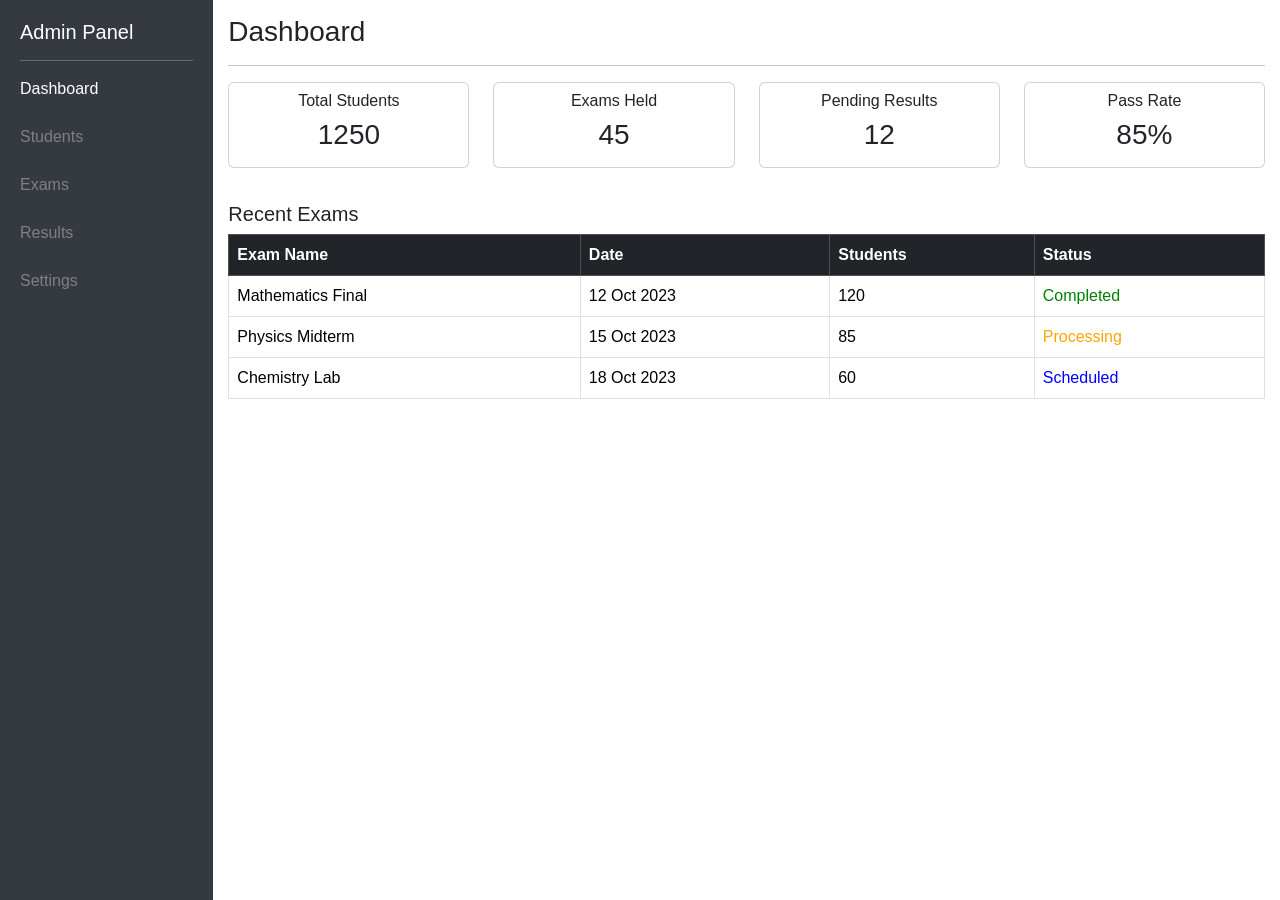
<file: WAD/dash/index.html>
<!DOCTYPE html>
<html lang="en">
<head>
    <meta charset="UTF-8">
    <meta name="viewport" content="width=device-width, initial-scale=1.0">
    <title>Admin Dashboard</title>
    <link href="https://cdn.jsdelivr.net/npm/bootstrap@5.3.0/dist/css/bootstrap.min.css" rel="stylesheet">
    <link rel="stylesheet" href="style.css">
</head>
<body>

<div class="container-fluid">
    <div class="row">

        <!-- sidebar -->
        <div class="col-md-2 sidebar">
            <h5>Admin Panel</h5>
            <hr>
            <ul>
                <li><a href="#" class="active">Dashboard</a></li>
                <br>
                <li><a href="#">Students</a></li>
                <br>
                <li><a href="#">Exams</a></li>
                <br>
                <li><a href="#">Results</a></li>
                <br>
                <li><a href="#">Settings</a></li>
            </ul>
        </div>

        <!-- main content -->
        <div class="col-md-10" style="padding:15px;">

            <h3>Dashboard</h3>
            <hr>

            <!-- stat cards -->
            <div class="row">
                <div class="col-md-3">
                    <div class="card text-center p-2">
                        <h6>Total Students</h6>
                        <h3>1250</h3>
                    </div>
                </div>
                <div class="col-md-3">
                    <div class="card text-center p-2">
                        <h6>Exams Held</h6>
                        <h3>45</h3>
                    </div>
                </div>
                <div class="col-md-3">
                    <div class="card text-center p-2">
                        <h6>Pending Results</h6>
                        <h3>12</h3>
                    </div>
                </div>
                <div class="col-md-3">
                    <div class="card text-center p-2">
                        <h6>Pass Rate</h6>
                        <h3>85%</h3>
                    </div>
                </div>
            </div>

            <br>

            <!-- exams table -->
            <h5>Recent Exams</h5>
            <table class="table table-bordered">
                <thead class="table-dark">
                    <tr>
                        <th>Exam Name</th>
                        <th>Date</th>
                        <th>Students</th>
                        <th>Status</th>
                    </tr>
                </thead>
                <tbody>
                    <tr>
                        <td>Mathematics Final</td>
                        <td>12 Oct 2023</td>
                        <td>120</td>
                        <td style="color:green;">Completed</td>
                    </tr>
                    <tr>
                        <td>Physics Midterm</td>
                        <td>15 Oct 2023</td>
                        <td>85</td>
                        <td style="color:orange;">Processing</td>
                    </tr>
                    <tr>
                        <td>Chemistry Lab</td>
                        <td>18 Oct 2023</td>
                        <td>60</td>
                        <td style="color:blue;">Scheduled</td>
                    </tr>
                </tbody>
            </table>

        </div>
    </div>
</div>

<script src="https://cdn.jsdelivr.net/npm/bootstrap@5.3.0/dist/js/bootstrap.bundle.min.js"></script>
</body>
</html>
</file>
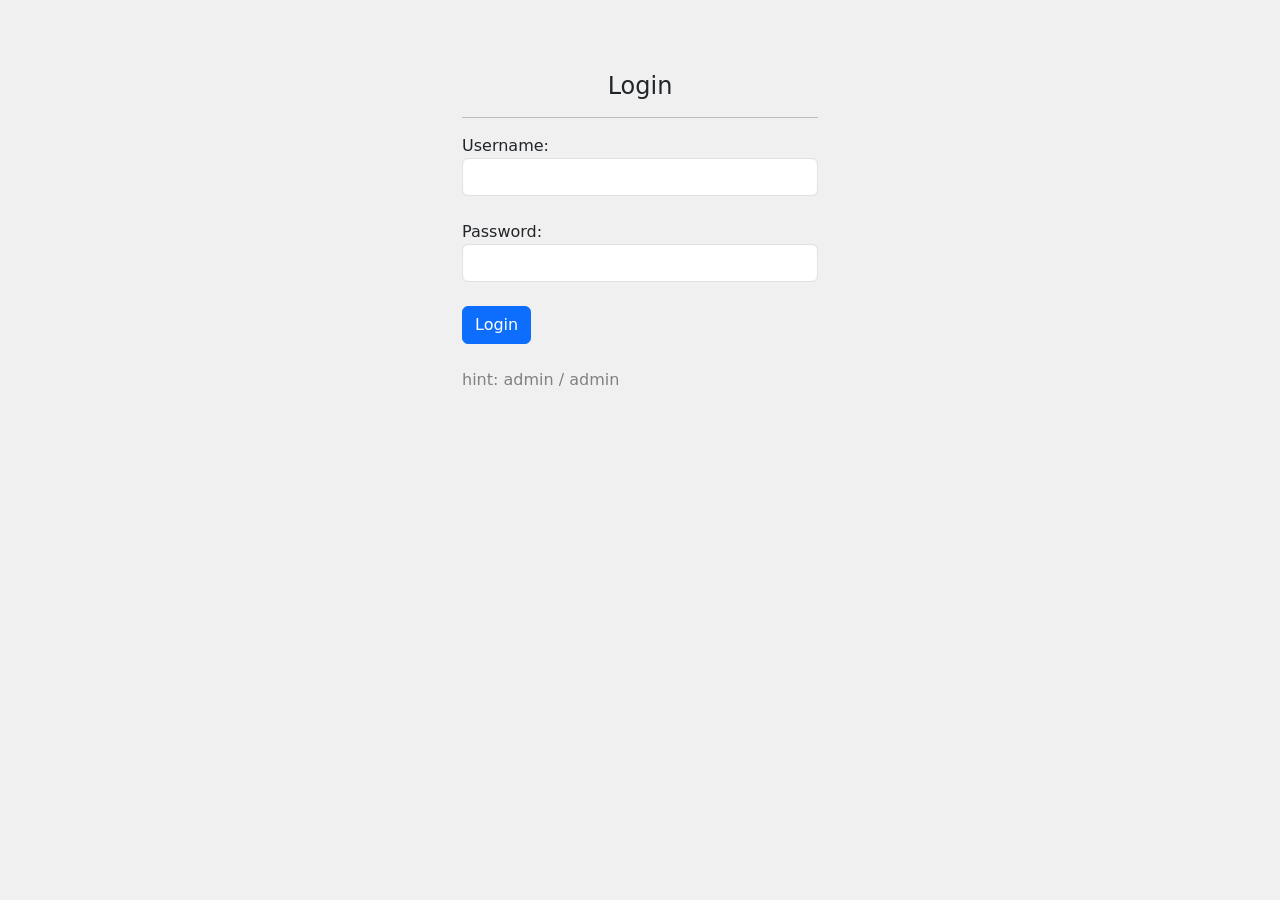
<file: WAD/ea/public/index.html>
<!DOCTYPE html>
<html>
<head>
    <meta charset="UTF-8">
    <meta name="viewport" content="width=device-width, initial-scale=1.0">
    <title>Express Login</title>
    <link href="https://cdn.jsdelivr.net/npm/bootstrap@5.3.0/dist/css/bootstrap.min.css" rel="stylesheet">
    <style>
        body { background-color: #f0f0f0; }
    </style>
</head>
<body>

<br><br><br>

<div class="container">
    <div class="row">
        <div class="col-md-4 offset-md-4">
            <h4 style="text-align:center;">Login</h4>
            <hr>
            <form action="/login" method="POST">
                <div>
                    <label>Username:</label><br>
                    <input type="text" name="username" class="form-control">
                </div>
                <br>
                <div>
                    <label>Password:</label><br>
                    <input type="password" name="password" class="form-control">
                </div>
                <br>
                <button type="submit" class="btn btn-primary">Login</button>
            </form>
            <br>
            <p style="color:gray;">hint: admin / admin</p>
        </div>
    </div>
</div>

</body>
</html>
</file>
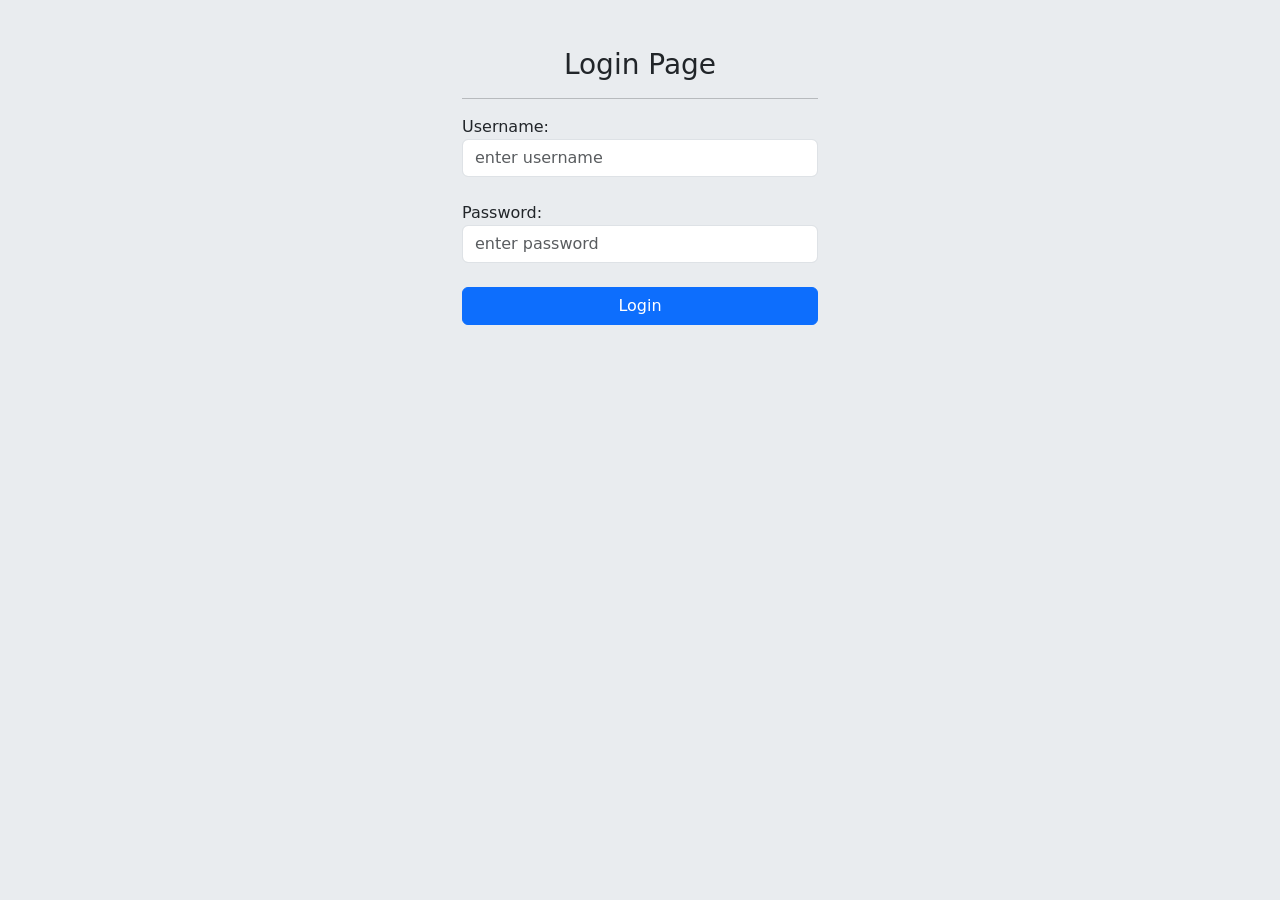
<file: WAD/server/public/index.html>
<!DOCTYPE html>
<html lang="en">
<head>
    <meta charset="UTF-8">
    <meta name="viewport" content="width=device-width, initial-scale=1.0">
    <title>Login</title>
    <link href="https://cdn.jsdelivr.net/npm/bootstrap@5.3.0/dist/css/bootstrap.min.css" rel="stylesheet">
    <style>
        body { background-color: #e9ecef; }
        h3 { text-align: center; }
    </style>
</head>
<body>

<div class="container">
    <div class="row">
        <div class="col-md-4 offset-md-4">
            <br><br>
            <h3>Login Page</h3>
            <hr>
            <form id="loginForm">
                <div>
                    <label>Username:</label><br>
                    <input type="text" id="username" class="form-control" placeholder="enter username">
                </div>
                <br>
                <div>
                    <label>Password:</label><br>
                    <input type="password" id="password" class="form-control" placeholder="enter password">
                </div>
                <br>
                <button type="submit" class="btn btn-primary w-100">Login</button>
            </form>
            <br>
            <div id="message"></div>
        </div>
    </div>
</div>

<script>
    document.getElementById("loginForm").addEventListener("submit", function(e) {
        e.preventDefault();
        
        var uname = document.getElementById("username").value;
        var pwd = document.getElementById("password").value;
        var msg = document.getElementById("message");

        if (uname == "admin" && pwd == "admin") {
            msg.style.color = "green";
            msg.innerText = "Login successful!";
            
            setTimeout(function() {
                window.location.href = "success.html";
            }, 1000);
        } else {
            msg.style.color = "red";
            msg.innerText = "Wrong username or password!";
        }
    });
</script>
</body>
</html>
</file>
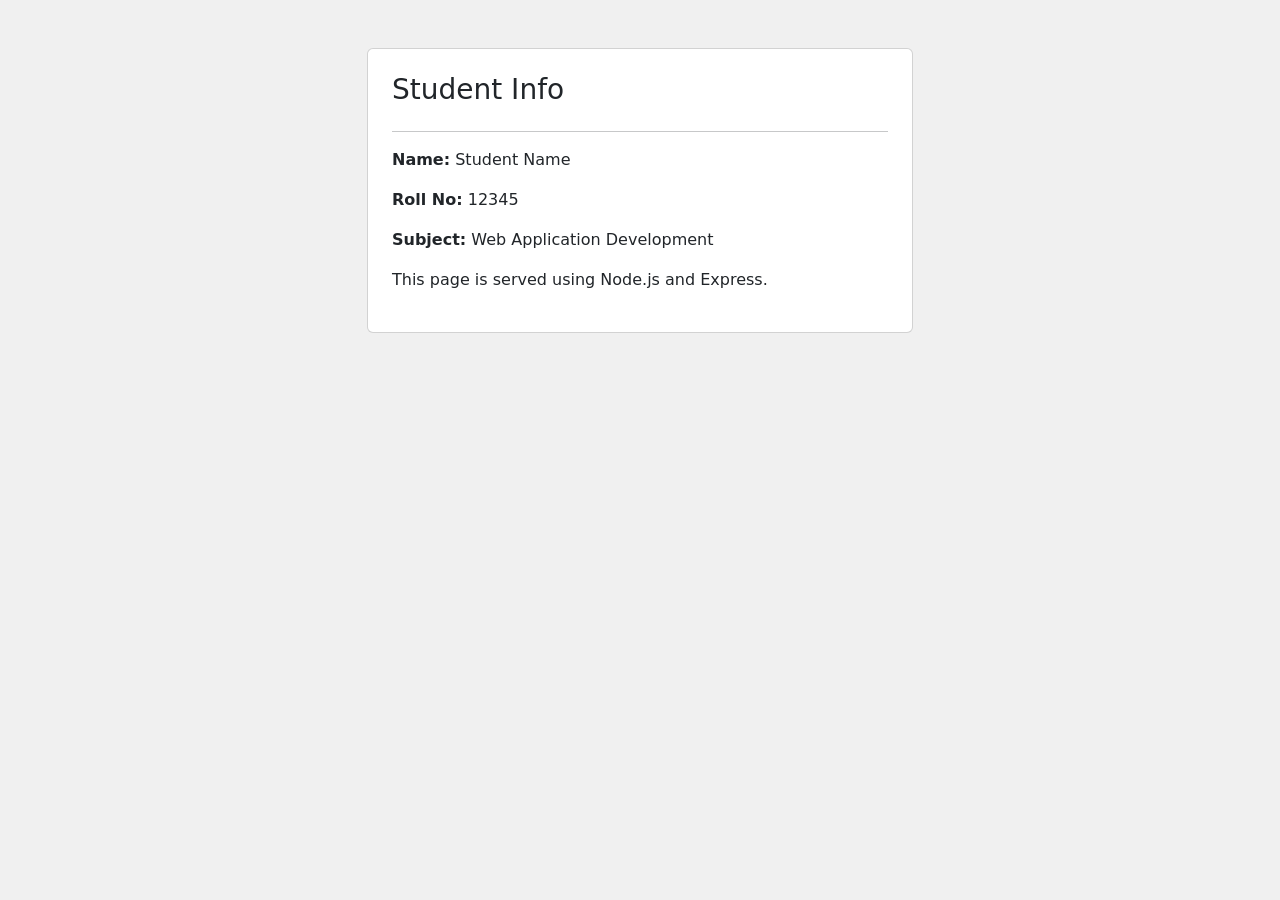
<file: WAD/srv/public/index.html>
<!DOCTYPE html>
<html>
<head>
    <meta charset="UTF-8">
    <meta name="viewport" content="width=device-width, initial-scale=1.0">
    <title>Node.js Static Page</title>
    <link href="https://cdn.jsdelivr.net/npm/bootstrap@5.3.0/dist/css/bootstrap.min.css" rel="stylesheet">
    <style>
        body { background-color: #f0f0f0; }
    </style>
</head>
<body>

<br><br>

<div class="container">
    <div class="row">
        <div class="col-md-6 offset-md-3">
            <div class="card p-4">
                <h3>Student Info</h3>
                <hr>
                <p><b>Name:</b> Student Name</p>
                <p><b>Roll No:</b> 12345</p>
                <p><b>Subject:</b> Web Application Development</p>
                <p>This page is served using Node.js and Express.</p>
            </div>
        </div>
    </div>
</div>

</body>
</html>
</file>
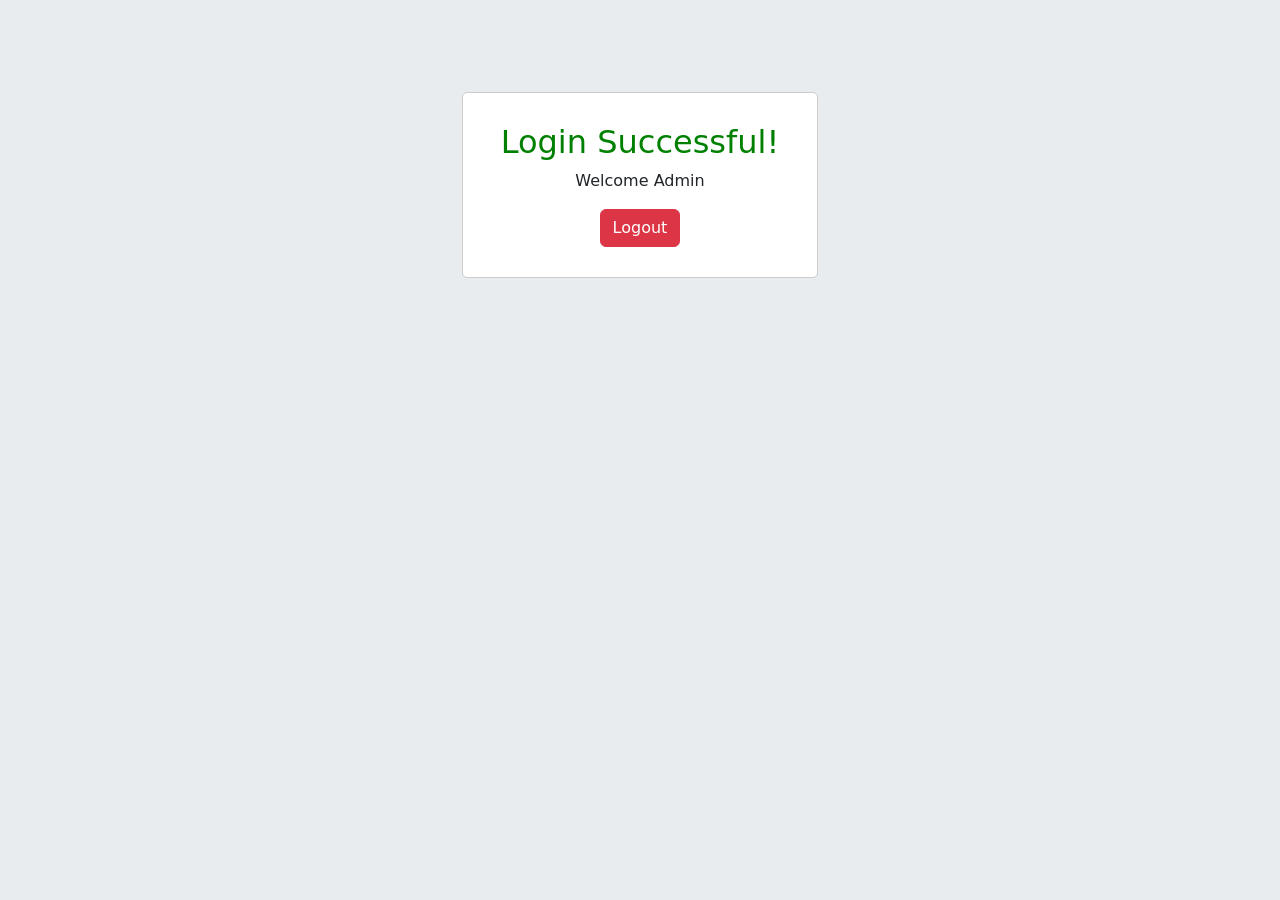
<file: WAD/auth/success.html>
<!DOCTYPE html>
<html lang="en">
<head>
    <meta charset="UTF-8">
    <meta name="viewport" content="width=device-width, initial-scale=1.0">
    <title>Login Successful</title>
    <link href="https://cdn.jsdelivr.net/npm/bootstrap@5.3.0/dist/css/bootstrap.min.css" rel="stylesheet">
    <style>
        body { background-color: #e9ecef; }
        .box {
            border: 1px solid #ccc;
            padding: 30px;
            text-align: center;
            margin-top: 20px;
            background: white;
            border-radius: 5px;
        }
    </style>
</head>
<body>

<br><br><br>

<div class="container">
    <div class="row">
        <div class="col-md-4 offset-md-4">
            <div class="box">
                <h2 style="color:green;">Login Successful!</h2>
                <p>Welcome Admin</p>
                <a href="login.html" class="btn btn-danger">Logout</a>
            </div>
        </div>
    </div>
</div>

</body>
</html>
</file>
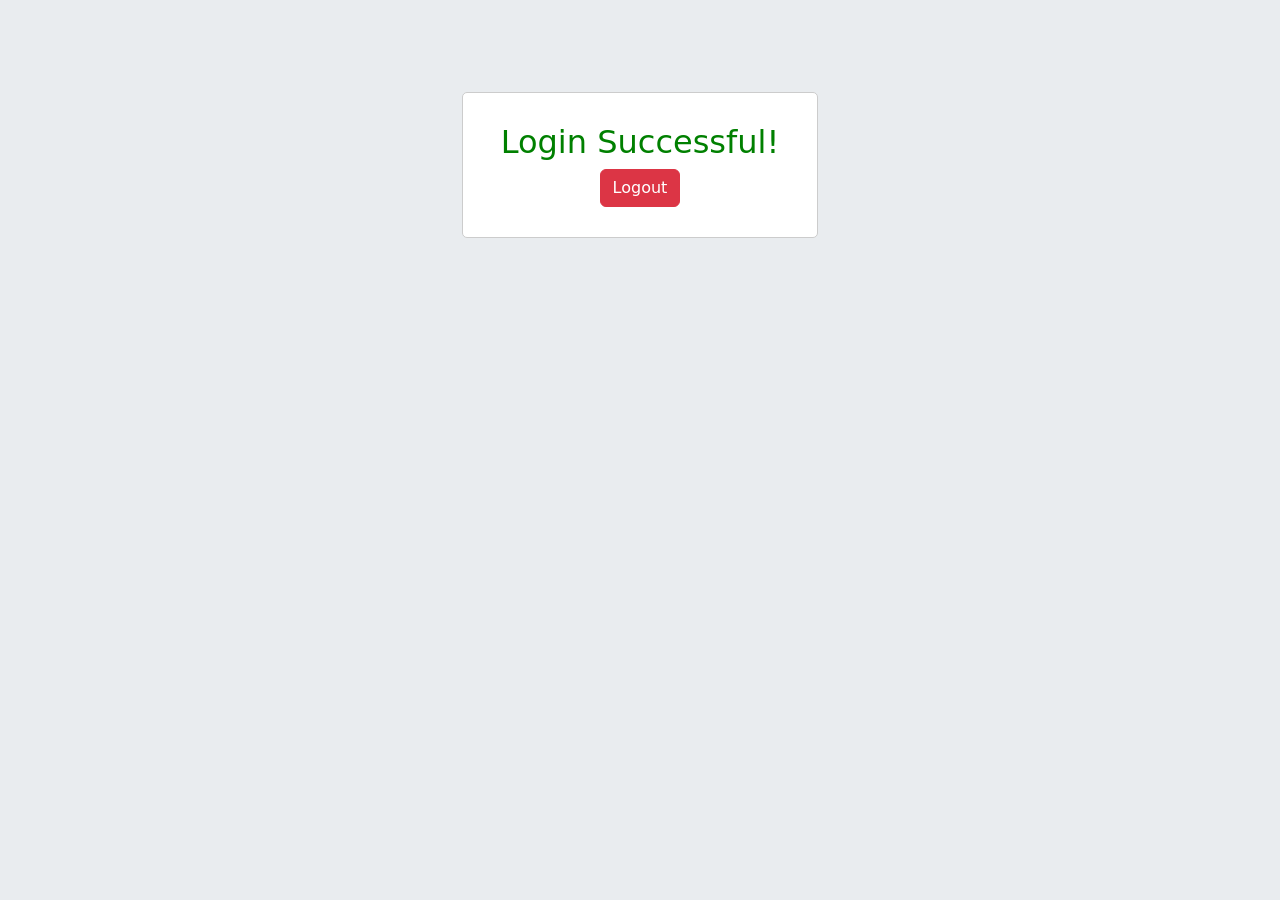
<file: WAD/server/public/success.html>
<!DOCTYPE html>
<html lang="en">
<head>
    <meta charset="UTF-8">
    <meta name="viewport" content="width=device-width, initial-scale=1.0">
    <title>Login Successful</title>
    <link href="https://cdn.jsdelivr.net/npm/bootstrap@5.3.0/dist/css/bootstrap.min.css" rel="stylesheet">
    <style>
        body { background-color: #e9ecef; }
        .box {
            border: 1px solid #ccc;
            padding: 30px;
            text-align: center;
            margin-top: 20px;
            background: white;
            border-radius: 5px;
        }
    </style>
</head>
<body>

<br><br><br>

<div class="container">
    <div class="row">
        <div class="col-md-4 offset-md-4">
            <div class="box">
                <h2 style="color:green;">Login Successful!</h2>
                <a href="index.html" class="btn btn-danger">Logout</a>
            </div>
        </div>
    </div>
</div>

</body>
</html>
</file>
<file: WAD/dash/style.css>
/* basic styles for dashboard */

body {
    font-family: Arial, sans-serif;
}

.sidebar {
    background-color: #343a40;
    min-height: 100vh;
    padding: 20px;
    color: white;
}

.sidebar a {
    color: gray;
    text-decoration: none;
}

.sidebar a.active {
    color: white;
}

.sidebar ul {
    list-style: none;
    padding: 0;
}

.card {
    margin-bottom: 10px;
}
</file>
